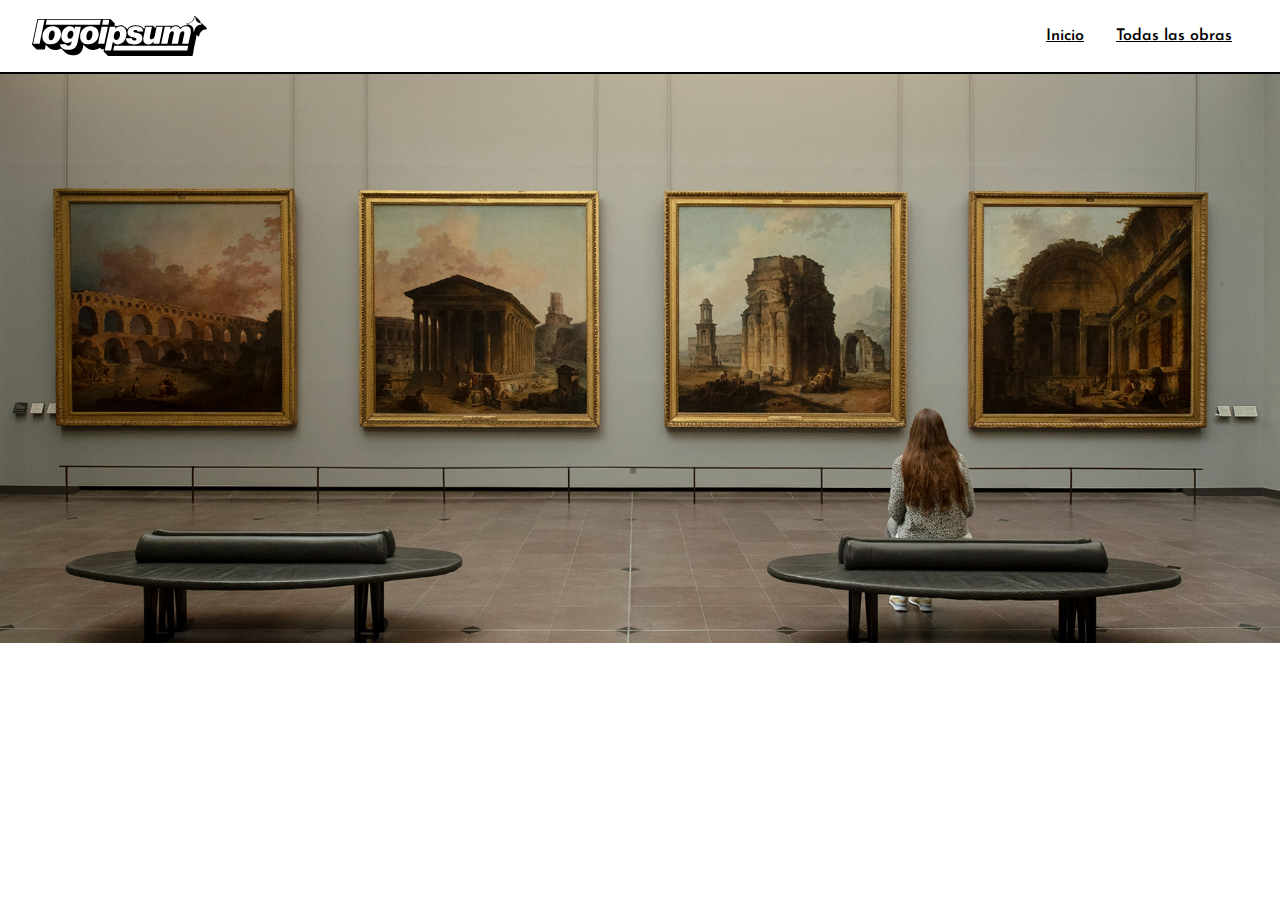
<file: index.html>
<!DOCTYPE html>
<html lang="es">

<head>
    <meta charset="UTF-8">
    <meta name="viewport" content="width=device-width, initial-scale=1.0">
    <title>First Website</title>
    <link rel="preconnect" href="https://fonts.googleapis.com">
    <link rel="preconnect" href="https://fonts.gstatic.com" crossorigin>
    <link href="https://fonts.googleapis.com/css2?family=Josefin+Sans:ital,wght@0,600;1,600&display=swap"
        rel="stylesheet">
    <link rel="stylesheet" href="css/main.css">
    <style>
        area {
    display: block;
    background-color:pink;
   }
    </style>
</head>

<body>
    <header>
        <nav>
            <img src="./assets/logo.svg" alt="Logo ipsum">
            <ul>
                <li>
                    <a href="#">Inicio</a>
                </li>
                <li>
                    <a href="#">Todas las obras</a>
                </li>
            </ul>
        </nav>
    </header>
    <main>
        <img src="./assets/DSC5740_.jpg" alt="Gallery" usemap="#gallerymap">
        <map name="gallerymap">
            <area shape="rect" coords="70,137,346,421" title="Obra 1" href="./pages/template.html">
            <area shape="rect" coords="426,137,711,418" title="Obra 2" href="./pages/template.html">
            <area shape="rect" coords="790,137,1075,418" title="Obra 3" href="./pages/template.html">
            <area shape="rect" coords="1151,137,1432,418" title="Obra 4" href="./pages/template.html">
        </map>
    </main>
    <footer></footer>
</body>

</html>
</file>
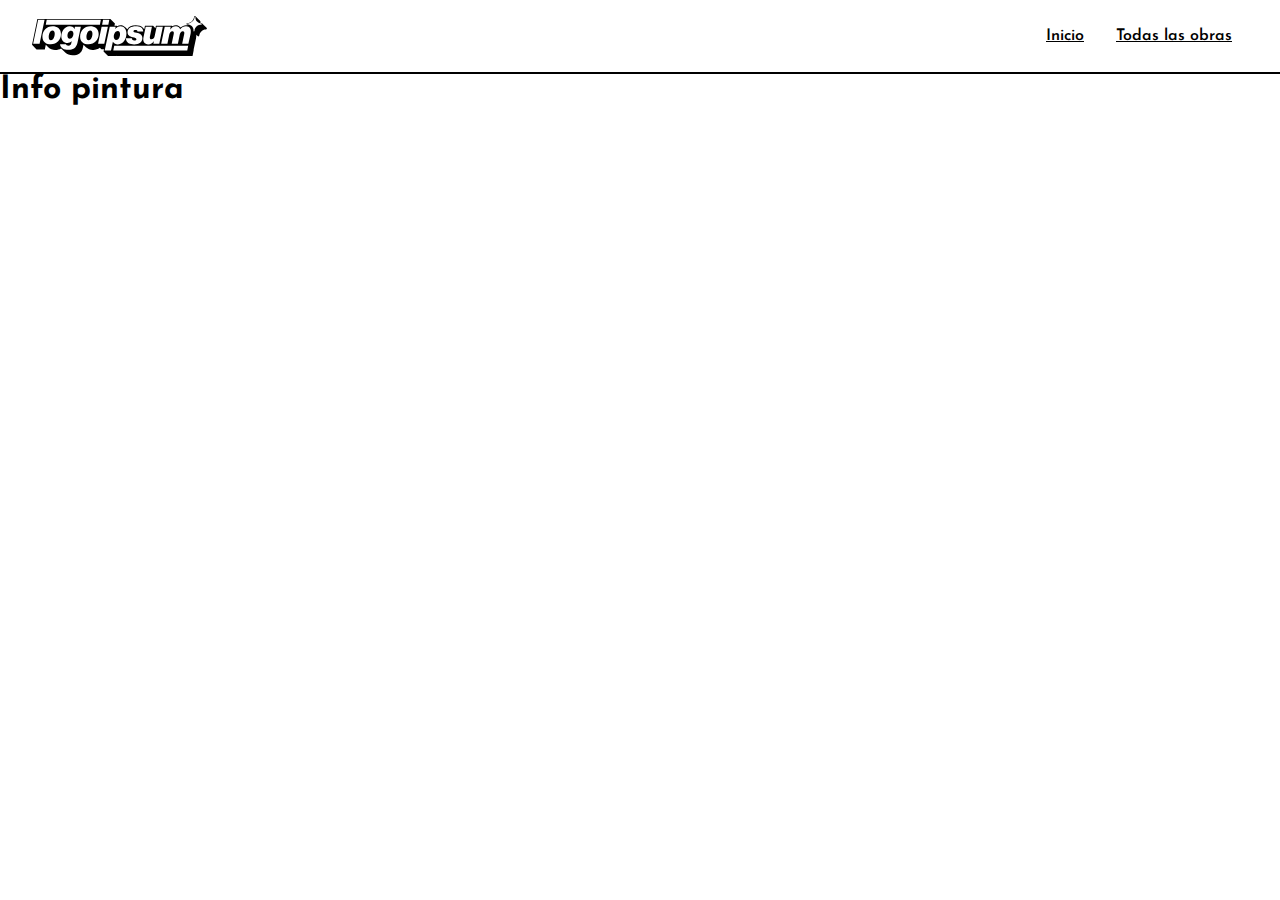
<file: pages/template.html>
<!DOCTYPE html>
<html lang="en">
<head>
    <meta charset="UTF-8">
    <meta name="viewport" content="width=device-width, initial-scale=1.0">
    <title>Template</title>
    <link rel="preconnect" href="https://fonts.googleapis.com">
    <link rel="preconnect" href="https://fonts.gstatic.com" crossorigin>
    <link href="https://fonts.googleapis.com/css2?family=Josefin+Sans:ital,wght@0,600;1,600&display=swap"
        rel="stylesheet">
    <link rel="stylesheet" href="../css/main.css">
</head>
<body>
    <header>
        <nav>
            <img src="../assets/logo.svg" alt="Logo ipsum">
            <ul>
                <li>
                    <a href="../">Inicio</a>
                </li>
                <li>
                    <a href="../">Todas las obras</a>
                </li>
            </ul>
        </nav>
    </header>
    <main>
        <h1>Info pintura</h1>
    </main>
    
</body>
</html>
</file>
<file: css/main.css>
*{
    margin: 0;
    padding: 0;
    box-sizing: border-box;
}
html{
    font-family: "Josefin Sans", sans-serif;
}

header{
    border-bottom: 2px solid #000;
}

header nav{
    display: flex;
    padding: 16px 32px;
    align-items: center;
    justify-content: space-between;
}

header nav ul{
    list-style: none;
    display: flex;
}

header nav ul li a{
    display: inline-block;
    color: #000;
    padding: 12px 16px;
    font-weight: 600;
}

main img{
    width: 100%;
}
</file>
